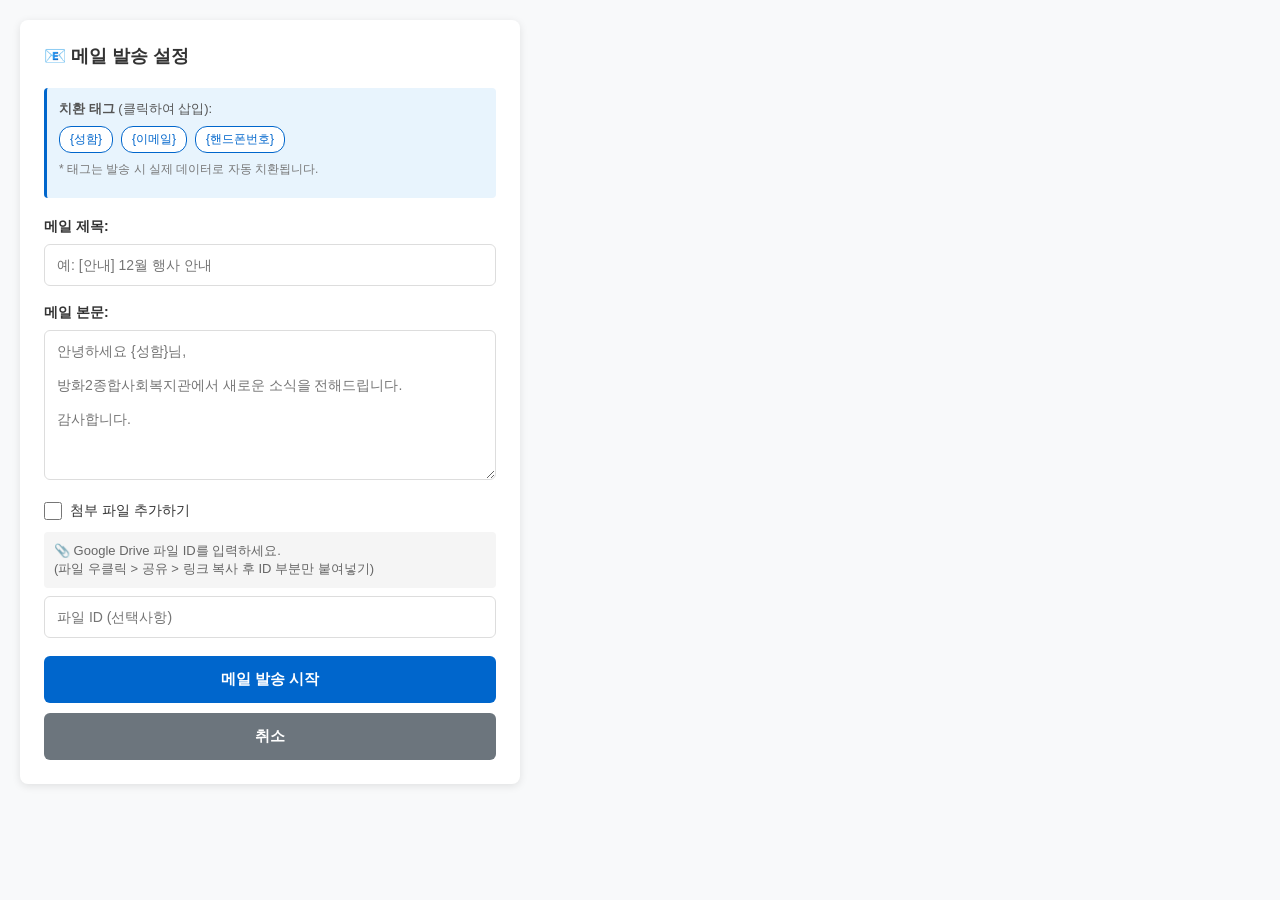
<file: apps-script/Mail_Dialog.html>
<!DOCTYPE html>
<html>
<head>
  <base target="_top">
  <style>
    * {
      margin: 0;
      padding: 0;
      box-sizing: border-box;
    }
    body {
      font-family: 'Malgun Gothic', -apple-system, sans-serif;
      padding: 20px;
      background: #f8f9fa;
    }
    .container {
      max-width: 500px;
      background: white;
      padding: 24px;
      border-radius: 8px;
      box-shadow: 0 2px 8px rgba(0,0,0,0.1);
    }
    h3 {
      color: #333;
      margin-bottom: 20px;
      font-size: 18px;
    }
    .tag-info {
      background: #e8f4fd;
      border-left: 3px solid #0066cc;
      padding: 12px;
      margin-bottom: 20px;
      border-radius: 4px;
    }
    .tag-info p {
      font-size: 13px;
      color: #555;
      margin-bottom: 8px;
    }
    .tag-list {
      display: flex;
      gap: 8px;
      flex-wrap: wrap;
    }
    .tag {
      background: white;
      border: 1px solid #0066cc;
      color: #0066cc;
      padding: 4px 10px;
      border-radius: 12px;
      font-size: 12px;
      cursor: pointer;
      transition: all 0.2s;
    }
    .tag:hover {
      background: #0066cc;
      color: white;
    }
    .form-group {
      margin-bottom: 18px;
    }
    label {
      display: block;
      font-weight: 600;
      margin-bottom: 8px;
      color: #333;
      font-size: 14px;
    }
    input[type="text"], textarea {
      width: 100%;
      padding: 12px;
      border: 1px solid #ddd;
      border-radius: 6px;
      font-size: 14px;
      font-family: inherit;
      transition: border-color 0.2s;
    }
    input[type="text"]:focus, textarea:focus {
      outline: none;
      border-color: #0066cc;
    }
    textarea {
      min-height: 150px;
      resize: vertical;
    }
    .checkbox-group {
      display: flex;
      align-items: center;
      gap: 8px;
      margin-bottom: 12px;
    }
    .checkbox-group input[type="checkbox"] {
      width: 18px;
      height: 18px;
      cursor: pointer;
    }
    .checkbox-group label {
      margin: 0;
      font-weight: normal;
      cursor: pointer;
    }
    .file-info {
      background: #f5f5f5;
      padding: 10px;
      border-radius: 4px;
      font-size: 13px;
      color: #666;
      margin-top: 8px;
    }
    .btn {
      width: 100%;
      padding: 14px;
      border: none;
      border-radius: 6px;
      font-size: 15px;
      font-weight: 600;
      cursor: pointer;
      transition: all 0.2s;
    }
    .btn-primary {
      background: #0066cc;
      color: white;
    }
    .btn-primary:hover {
      background: #0052a3;
    }
    .btn-secondary {
      background: #6c757d;
      color: white;
      margin-top: 10px;
    }
    .btn-secondary:hover {
      background: #5a6268;
    }
  </style>
</head>
<body>
  <div class="container">
    <h3>📧 메일 발송 설정</h3>
    
    <div class="tag-info">
      <p><strong>치환 태그</strong> (클릭하여 삽입):</p>
      <div class="tag-list">
        <span class="tag" onclick="insertTag('{성함}')">{성함}</span>
        <span class="tag" onclick="insertTag('{이메일}')">{이메일}</span>
        <span class="tag" onclick="insertTag('{핸드폰번호}')">{핸드폰번호}</span>
      </div>
      <p style="margin-top: 8px; font-size: 12px; color: #777;">* 태그는 발송 시 실제 데이터로 자동 치환됩니다.</p>
    </div>
    
    <div class="form-group">
      <label for="subject">메일 제목:</label>
      <input type="text" id="subject" placeholder="예: [안내] 12월 행사 안내">
    </div>
    
    <div class="form-group">
      <label for="body">메일 본문:</label>
      <textarea id="body" placeholder="안녕하세요 {성함}님,

방화2종합사회복지관에서 새로운 소식을 전해드립니다.

감사합니다."></textarea>
    </div>
    
    <div class="form-group">
      <div class="checkbox-group">
        <input type="checkbox" id="useAttachment">
        <label for="useAttachment">첨부 파일 추가하기</label>
      </div>
      <div class="file-info">
        📎 Google Drive 파일 ID를 입력하세요.<br>
        (파일 우클릭 > 공유 > 링크 복사 후 ID 부분만 붙여넣기)
      </div>
      <input type="text" id="fileId" placeholder="파일 ID (선택사항)" style="margin-top: 8px;">
    </div>
    
    <button class="btn btn-primary" onclick="sendEmail()">메일 발송 시작</button>
    <button class="btn btn-secondary" onclick="google.script.host.close()">취소</button>
  </div>
  
  <script>
    let lastFocusedInput = null;
    
    document.querySelectorAll('input, textarea').forEach(el => {
      el.addEventListener('focus', function() {
        lastFocusedInput = this;
      });
    });
    
    function insertTag(tag) {
      const target = lastFocusedInput || document.getElementById('body');
      const start = target.selectionStart;
      const end = target.selectionEnd;
      const text = target.value;
      
      target.value = text.substring(0, start) + tag + text.substring(end);
      target.focus();
      target.selectionStart = target.selectionEnd = start + tag.length;
    }
    
    function sendEmail() {
      const subject = document.getElementById('subject').value;
      const body = document.getElementById('body').value;
      const useAttachment = document.getElementById('useAttachment').checked;
      const fileId = document.getElementById('fileId').value;
      
      if (!subject || !body) {
        alert('제목과 본문을 모두 입력해주세요.');
        return;
      }
      
      google.script.run
        .withSuccessHandler(function(result) {
          alert(result);
          google.script.host.close();
        })
        .withFailureHandler(function(error) {
          alert('오류: ' + error.message);
        })
        .sendCustomEmail(subject, body, useAttachment ? fileId : '');
    }
  </script>
</body>
</html>
</file>
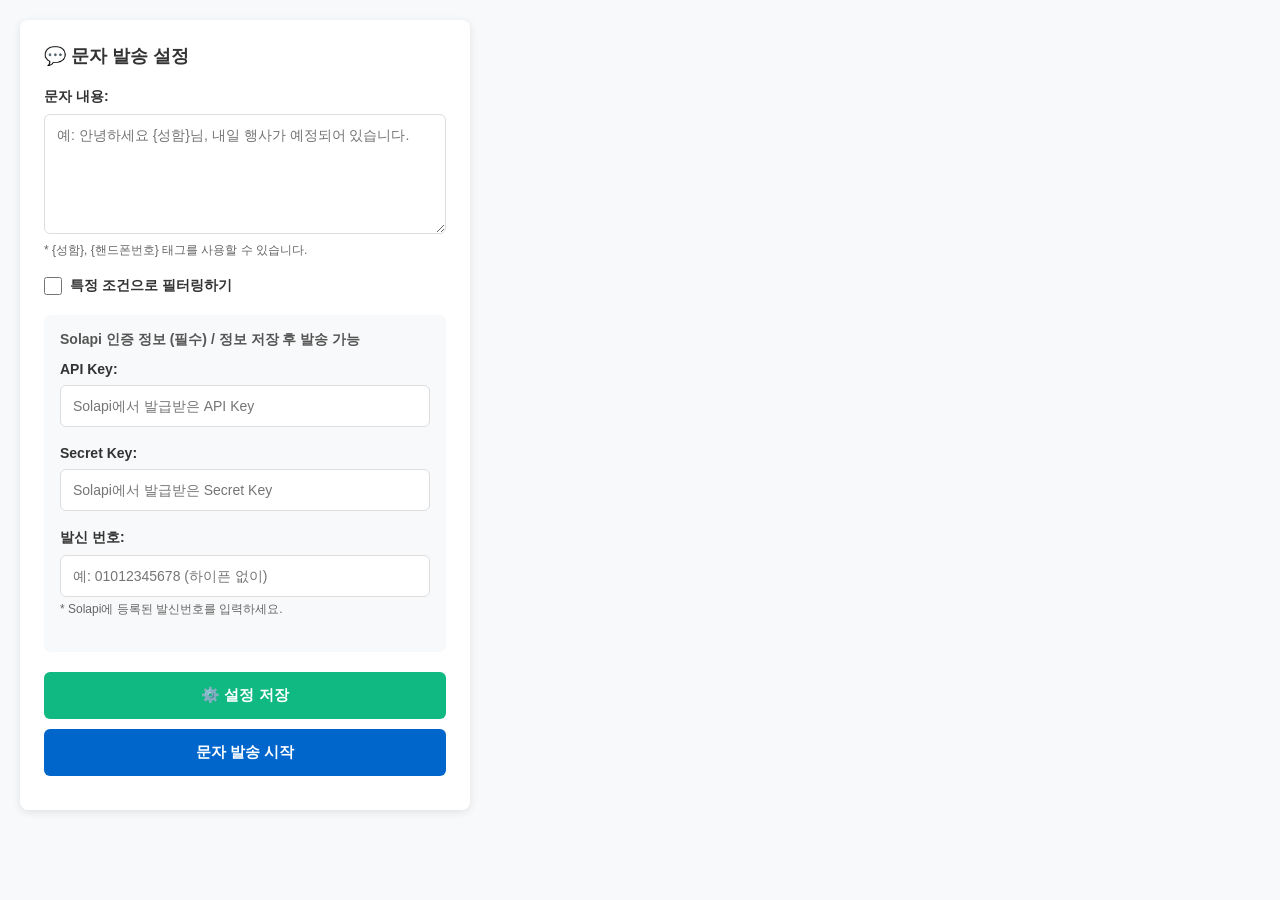
<file: apps-script/SMS_Dialog.html>
<!DOCTYPE html>
<html>

<head>
    <base target="_top">
    <style>
        * {
            margin: 0;
            padding: 0;
            box-sizing: border-box;
        }

        body {
            font-family: 'Malgun Gothic', -apple-system, sans-serif;
            padding: 20px;
            background: #f8f9fa;
        }

        .container {
            max-width: 450px;
            background: white;
            padding: 24px;
            border-radius: 8px;
            box-shadow: 0 2px 8px rgba(0, 0, 0, 0.1);
        }

        h3 {
            color: #333;
            margin-bottom: 20px;
            font-size: 18px;
        }

        .form-group {
            margin-bottom: 18px;
        }

        label {
            display: block;
            font-weight: 600;
            margin-bottom: 8px;
            color: #333;
            font-size: 14px;
        }

        input[type="text"],
        input[type="password"],
        textarea {
            width: 100%;
            padding: 12px;
            border: 1px solid #ddd;
            border-radius: 6px;
            font-size: 14px;
            font-family: inherit;
            transition: border-color 0.2s;
        }

        input[type="text"]:focus,
        input[type="password"]:focus,
        textarea:focus {
            outline: none;
            border-color: #10b981;
        }

        textarea {
            min-height: 120px;
            resize: vertical;
        }

        .credentials-section {
            background: #f8f9fa;
            padding: 16px;
            border-radius: 6px;
            margin: 20px 0;
        }

        .credentials-section h4 {
            font-size: 14px;
            color: #555;
            margin-bottom: 12px;
        }

        .hint {
            font-size: 12px;
            color: #666;
            margin-top: 4px;
        }

        .btn {
            width: 100%;
            padding: 14px;
            border: none;
            border-radius: 6px;
            font-size: 15px;
            font-weight: 600;
            cursor: pointer;
            transition: all 0.2s;
            margin-bottom: 10px;
        }

        .btn-save {
            background: #10b981;
            color: white;
        }

        .btn-save:hover {
            background: #059669;
        }

        .btn-send {
            background: #0066cc;
            color: white;
        }

        .btn-send:hover {
            background: #0052a3;
        }

        .checkbox-group {
            display: flex;
            align-items: center;
            gap: 8px;
            margin-bottom: 12px;
        }

        .checkbox-group input[type="checkbox"] {
            width: 18px;
            height: 18px;
            cursor: pointer;
        }

        .checkbox-group label {
            margin: 0;
            font-weight: 600;
            cursor: pointer;
        }

        select {
            width: 100%;
            padding: 10px;
            border: 1px solid #ddd;
            border-radius: 6px;
            font-size: 14px;
            font-family: inherit;
            background: white;
            cursor: pointer;
        }

        select:focus {
            outline: none;
            border-color: #10b981;
        }
    </style>
</head>

<body>
    <div class="container">
        <h3>💬 문자 발송 설정</h3>

        <div class="form-group">
            <label for="message">문자 내용:</label>
            <textarea id="message" placeholder="예: 안녕하세요 {성함}님, 내일 행사가 예정되어 있습니다."></textarea>
            <div class="hint">* {성함}, {핸드폰번호} 태그를 사용할 수 있습니다.</div>
        </div>

        <div class="form-group">
            <div class="checkbox-group">
                <input type="checkbox" id="useFilter" onchange="toggleFilter()">
                <label for="useFilter">특정 조건으로 필터링하기</label>
            </div>
        </div>

        <div id="filterSection"
            style="display: none; background: #f0f9ff; padding: 16px; border-radius: 6px; margin-bottom: 18px; border: 1px solid #0066cc;">
            <div class="form-group">
                <label for="filterColumn">필터링 기준 열:</label>
                <select id="filterColumn">
                    <option value="COL_INTEREST">관심사 (E열)</option>
                    <option value="COL_NAME">성함 (A열)</option>
                    <option value="COL_PHONE">핸드폰번호 (B열)</option>
                    <option value="COL_EMAIL">이메일 (D열)</option>
                </select>
            </div>

            <div style="display: flex; gap: 12px; margin-bottom: 12px;">
                <div style="flex: 1;">
                    <label for="dataType">데이터 타입:</label>
                    <select id="dataType">
                        <option value="text">텍스트</option>
                        <option value="number">숫자</option>
                    </select>
                </div>

                <div style="flex: 1;">
                    <label for="filterCondition">필터 조건:</label>
                    <select id="filterCondition">
                        <option value="equals">정확히 일치</option>
                        <option value="contains">포함</option>
                        <option value="startsWith">시작</option>
                        <option value="endsWith">끝</option>
                    </select>
                </div>
            </div>

            <div class="form-group">
                <label for="filterValue">값:</label>
                <input type="text" id="filterValue" placeholder="예: 프로그래밍">
            </div>
        </div>

        <div class="credentials-section">
            <h4>Solapi 인증 정보 (필수) / 정보 저장 후 발송 가능</h4>

            <div class="form-group">
                <label for="apiKey">API Key:</label>
                <input type="password" id="apiKey" placeholder="Solapi에서 발급받은 API Key">
            </div>

            <div class="form-group">
                <label for="secretKey">Secret Key:</label>
                <input type="password" id="secretKey" placeholder="Solapi에서 발급받은 Secret Key">
            </div>

            <div class="form-group">
                <label for="senderPhone">발신 번호:</label>
                <input type="text" id="senderPhone" placeholder="예: 01012345678 (하이픈 없이)">
                <div class="hint">* Solapi에 등록된 발신번호를 입력하세요.</div>
            </div>
        </div>

        <button class="btn btn-save" onclick="saveSettings()">⚙️ 설정 저장</button>
        <button class="btn btn-send" onclick="sendSMS()">문자 발송 시작</button>
    </div>

    <script>
        function toggleFilter() {
            const filterSection = document.getElementById('filterSection');
            const useFilter = document.getElementById('useFilter').checked;
            filterSection.style.display = useFilter ? 'block' : 'none';
        }

        // 페이지 로드 시 저장된 설정 불러오기
        window.onload = function () {
            google.script.run
                .withSuccessHandler(function (config) {
                    if (config) {
                        document.getElementById('apiKey').value = config.apiKey || '';
                        document.getElementById('secretKey').value = config.secretKey || '';
                        document.getElementById('senderPhone').value = config.senderPhone || '';
                    }
                })
                .getSMSConfig();
        };

        function saveSettings() {
            const apiKey = document.getElementById('apiKey').value;
            const secretKey = document.getElementById('secretKey').value;
            const senderPhone = document.getElementById('senderPhone').value;

            if (!apiKey || !secretKey || !senderPhone) {
                alert('모든 인증 정보를 입력해주세요.');
                return;
            }

            google.script.run
                .withSuccessHandler(function (result) {
                    alert(result);
                })
                .withFailureHandler(function (error) {
                    alert('저장 실패: ' + error.message);
                })
                .saveSMSConfig(apiKey, secretKey, senderPhone);
        }

        function sendSMS() {
            const message = document.getElementById('message').value;
            const apiKey = document.getElementById('apiKey').value;
            const secretKey = document.getElementById('secretKey').value;
            const senderPhone = document.getElementById('senderPhone').value;

            if (!message) {
                alert('문자 내용을 입력해주세요.');
                return;
            }

            if (!apiKey || !secretKey || !senderPhone) {
                alert('먼저 "설정 저장" 버튼을 눌러 인증 정보를 저장해주세요.');
                return;
            }

            // 필터링 정보 수집
            const useFilter = document.getElementById('useFilter').checked;
            let filterConfig = null;

            if (useFilter) {
                filterConfig = {
                    column: document.getElementById('filterColumn').value,
                    dataType: document.getElementById('dataType').value,
                    condition: document.getElementById('filterCondition').value,
                    value: document.getElementById('filterValue').value
                };

                if (!filterConfig.value) {
                    alert('필터 값을 입력해주세요.');
                    return;
                }
            }

            google.script.run
                .withSuccessHandler(function (result) {
                    alert(result);
                    google.script.host.close();
                })
                .withFailureHandler(function (error) {
                    alert('오류: ' + error.message);
                })
                .sendCustomSMS(message, apiKey, secretKey, senderPhone, filterConfig);
        }
    </script>
</body>

</html>
</file>
